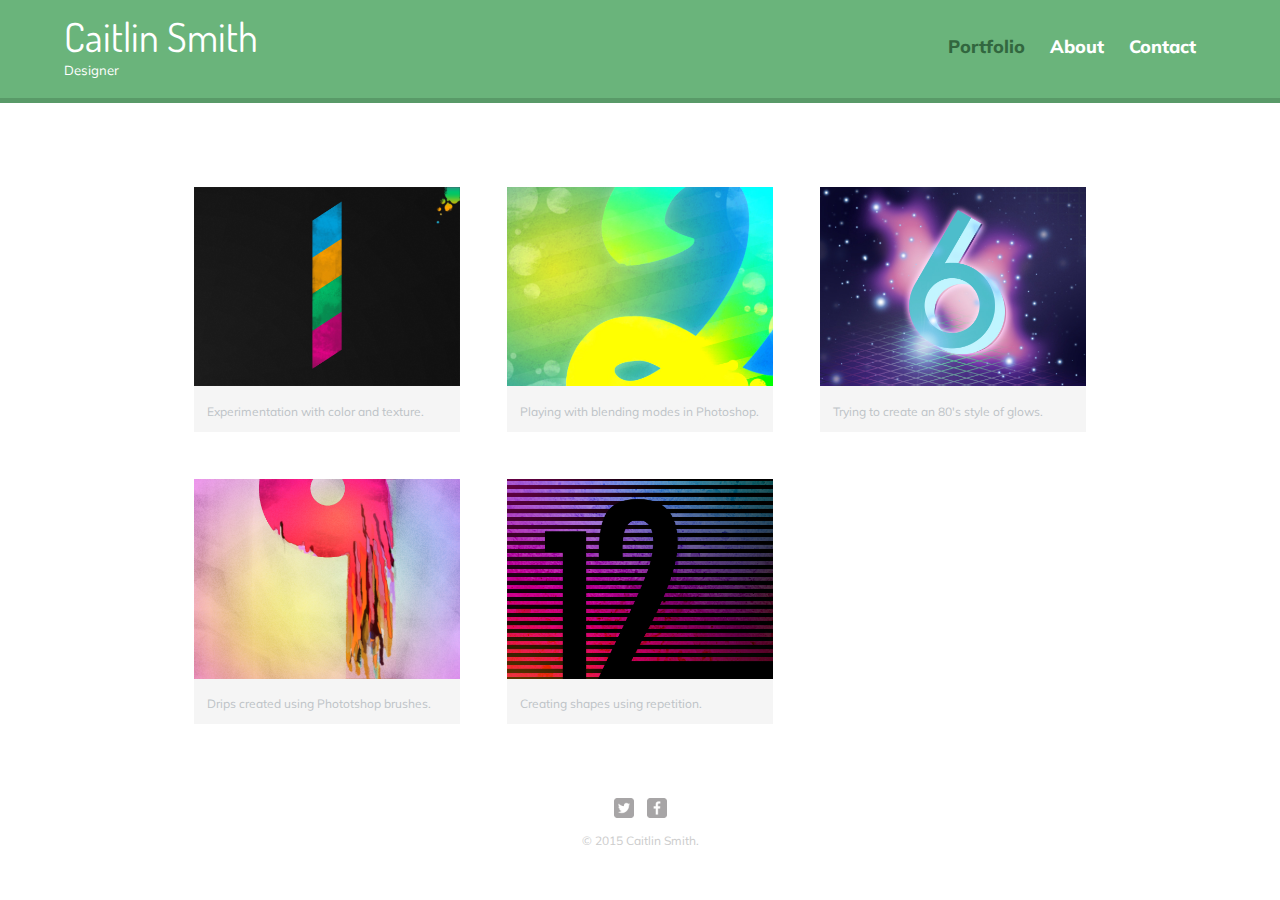
<file: index.html>
<!DOCTYPE html>
<html>
  <head>
    <meta charset="utf-8">
    <title>Caitlin Smith | Designer</title>
    <link rel="stylesheet" href="css/normalize.css">
    <link href='http://fonts.googleapis.com/css?family=Dosis:400,700|Muli:400,400italic' rel='stylesheet' type='text/css'>
    <link rel="stylesheet" href="css/main.css">
    <link rel="stylesheet" href="css/responsive.css">
    <meta name="viewport" content="width=device-width, initial-scale=1.0">
  </head>
  <body>
    <header>
      <a href="index.html" id="logo">
        <h1>Caitlin Smith</h1>
        <h2>Designer</h2>
      </a>
      <nav>
        <ul>
          <li><a href="index.html" class="selected">Portfolio</a></li>
          <li><a href="about.html">About</a></li>
          <li><a href="contact.html">Contact</a></li>
        </ul>
      </nav>
    </header>
    <div id="wrapper">
      <section>
        <ul id="gallery">
          <li>
            <a href="img/numbers-01.jpg">
              <img src="img/numbers-01.jpg" alt="">
              <p>Experimentation with color and texture.</p>
            </a>
          </li>
          <li>
            <a href="img/numbers-02.jpg">
              <img src="img/numbers-02.jpg" alt="">
              <p>Playing with blending modes in Photoshop.</p>
            </a>
          </li>
          <li>
            <a href="img/numbers-06.jpg">
              <img src="img/numbers-06.jpg" alt="">
              <p>Trying to create an 80's style of glows.</p>
            </a>
          </li>
          <li>
            <a href="img/numbers-09.jpg">
              <img src="img/numbers-09.jpg" alt="">
              <p>Drips created using Phototshop brushes.</p>
            </a>
          </li>
          <li>
            <a href="img/numbers-12.jpg">
              <img src="img/numbers-12.jpg" alt="">
              <p>Creating shapes using repetition.</p>
            </a>
          </li>
        </ul>
      </section>
      <footer>
        <a href="http://twitter.com/caitlinbsc"><img src="img/twitter-wrap.png" alt="Twitter Logo" class="social-icon"></a>
        <a href="http://facebook.com/caitlin.smith.790256"><img src="img/facebook-wrap.png" alt="Facebook Logo" class="social-icon"></a>
        <p>&copy; 2015 Caitlin Smith.</p>
      </footer>
    </div>
  </body>
</html>
</file>
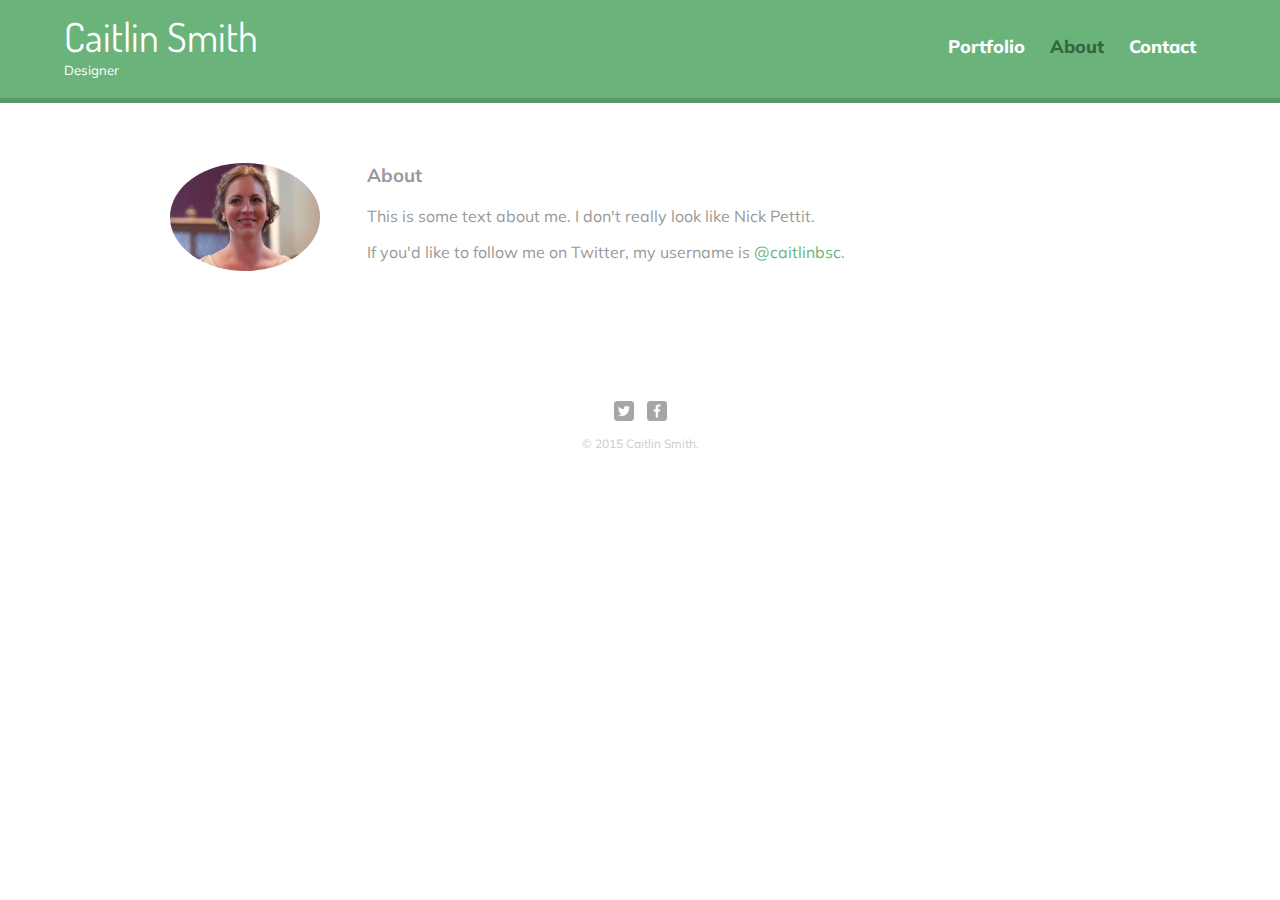
<file: about.html>
<!DOCTYPE html>
<html>
  <head>
    <meta charset="utf-8">
    <title>Caitlin Smith | Designer</title>
    <link rel="stylesheet" href="css/normalize.css">
    <link href='http://fonts.googleapis.com/css?family=Dosis:400,700|Muli:400,400italic' rel='stylesheet' type='text/css'>
    <link rel="stylesheet" href="css/main.css">
    <link rel="stylesheet" href="css/responsive.css">
    <meta name="viewport" content="width=device-width, initial-scale=1.0">
  </head>
  <body>
    <header>
      <a href="index.html" id="logo">
        <h1>Caitlin Smith</h1>
        <h2>Designer</h2>
      </a>
      <nav>
        <ul>
          <li><a href="index.html">Portfolio</a></li>
          <li><a href="about.html" class="selected">About</a></li>
          <li><a href="contact.html">Contact</a></li>
        </ul>
      </nav>
    </header>
    <div id="wrapper">
      <section>
        <img src="img/nick.jpg" alt="Photograh of Nick Pettit" class="profile-photo">
        <h3>About</h3>
        <p>This is some text about me.  I don't really look like Nick Pettit.</p>
        <p>If you'd like to follow me on Twitter, my username is <a href="http://twitter.com/caitlinbsc">@caitlinbsc</a>.</p>
      </section>
      <footer>
        <a href="http://twitter.com/caitlinbsc"><img src="img/twitter-wrap.png" alt="Twitter Logo" class="social-icon"></a>
        <a href="http://facebook.com/caitlin.smith.790256"><img src="img/facebook-wrap.png" alt="Facebook Logo" class="social-icon"></a>
        <p>&copy; 2015 Caitlin Smith.</p>
      </footer>
    </div>
  </body>
</html>
</file>
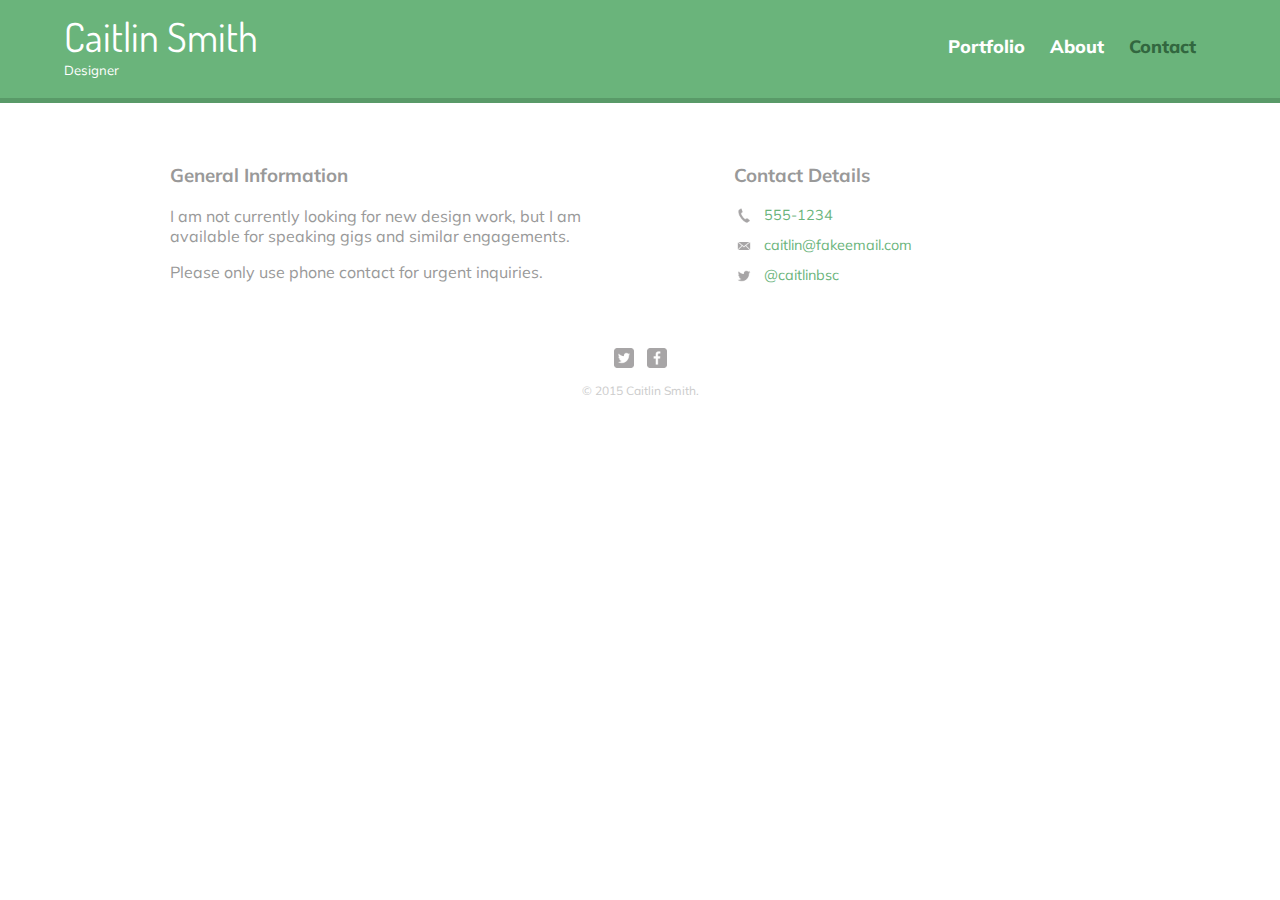
<file: contact.html>
<!DOCTYPE html>
<html>
  <head>
    <meta charset="utf-8">
    <title>Caitlin Smith | Designer</title>
    <link rel="stylesheet" href="css/normalize.css">
    <link href='http://fonts.googleapis.com/css?family=Dosis:400,700|Muli:400,400italic' rel='stylesheet' type='text/css'>
    <link rel="stylesheet" href="css/main.css">
    <link rel="stylesheet" href="css/responsive.css">
    <meta name="viewport" content="width=device-width, initial-scale=1.0">
  </head>
  <body>
    <header>
      <a href="index.html" id="logo">
        <h1>Caitlin Smith</h1>
        <h2>Designer</h2>
      </a>
      <nav>
        <ul>
          <li><a href="index.html">Portfolio</a></li>
          <li><a href="about.html">About</a></li>
          <li><a href="contact.html" class="selected">Contact</a></li>
        </ul>
      </nav>
    </header>
    <div id="wrapper">
      <section id="primary">
        <h3>General Information</h3>
        <p>I am not currently looking for new design work, but I am available for speaking gigs and similar engagements.</p>
        <p>Please only use phone contact for urgent inquiries.</p>
      </section>
      <section id="secondary">
        <h3>Contact Details</h3>
        <ul class="contact-info">
          <li class="phone"><a href="tel:555-1234">555-1234</a></li>
          <li class="mail"><a href="mailto:caitlin@fakeemail.com">caitlin@fakeemail.com</a></li>
          <li class="twitter"><a href="http://twitter.com/intent/tweet? screen_name=@caitlinbsc">@caitlinbsc</a></li>
        </ul>
      </section>
      <footer>
        <a href="http://twitter.com/caitlinbsc"><img src="img/twitter-wrap.png" alt="Twitter Logo" class="social-icon"></a>
        <a href="http://facebook.com/caitlin.smith.790256"><img src="img/facebook-wrap.png" alt="Facebook Logo" class="social-icon"></a>
        <p>&copy; 2015 Caitlin Smith.</p>
      </footer>
    </div>
  </body>
</html>
</file>
<file: css/main.css>
/************
GENERAL
*************/

body {
  font-family: 'Muli', sans-serif;
}

#wrapper {
  max-width: 940px;
  margin: 0 auto;
  padding: 0 5%;
}

a {
  text-decoration: none;
}

img {
  max-width: 100%;
}

h3 {
  margin: 0 0 1em 0;
}

/************
HEADING
*************/

header {
  float: left;
  margin: 0 0 30px 0;
  padding: 5px 0 0 0;
  width: 100%;
}

#logo {
  text-align: center;
  margin: 0;
}

h1 {
  font-family: 'Dosis', sans-serif; 
  margin: 15px 0;
  font-size: 1.75em;
  font-weight: normal;
  line-height: 0.8em;
}

h2 {
  font-size: 0.75em;
  margin: -5px 0 0;
  font-weight: normal;
}



/************
NAVIGATION
*************/

nav {
  text-align: center;
  padding: 10px 0;
  margin: 20px 0 0;
}

nav ul {
  list-style: none;
  margin: 0 10px;
  padding: 0; 
}

nav li {
  display: inline-block;
}

nav a {
  font-weight: 800;
  padding: 15px 10px;
}



/************
FOOTER
*************/

footer {
  font-size: 0.75em;
  text-align: center;
  clear: both;
  padding-top: 50px;
  color: #ccc;
}

.social-icon {
  width: 20px;
  height: 20px;
  margin: 0 5px;
}



/************
PAGE: PORTFOLIO
*************/

#gallery {
  margin: 0;
  padding: 0;
  list-style: none;
}

#gallery li {
  float: left;
  width: 45%;
  margin: 2.5%;
  background-color: #f5f5f5;
  color: #bdc3c7
}

#gallery li a p {
  margin: 0;
  padding: 5%;
  font-size: 0.75em;
  color: #bdc3c7;
}



/************
PAGE: ABOUT
*************/

.profile-photo {
  display: block;
  max-width: 150px;
  margin: 0 auto 30px;
  border-radius: 100%;
}



/************
PAGE: CONTACT
*************/

.contact-info {
  list-style: none;
  padding: 0;
  margin: 0;
  font-size: 0.9em;
}

.contact-info a {
  display: block;
  min-height: 20px;
  background-repeat: no-repeat;
  background-size: 20px 20px;
  padding: 0 0 0 30px;
  margin: 0 0 10px;
}

.contact-info li.phone a {
  background-image: url('../img/phone.png');
}

.contact-info li.mail a {
  background-image: url('../img/mail.png');
}

.contact-info li.twitter a {
  background-image: url('../img/twitter.png');
}



/************
COLORS
*************/

/* site body */
body {
  background-color: #fff; 
  color: #999;
}

/* green header */
header {
  background: #6ab47b;
  border-color: #599a68;
}

/* nav background on mobile */
nav {
  background: #599a68;
}

/* logo text */
h1, h2 {
  color: #fff;
}

/* links */
a {
  color: #6ab47b;
}

/* nav link */
nav a, nav a:visited {
  color: #fff;
}

/* selected nav link */
nav a.selected, nav a:hover {
  color: #32673f;
}
</file>
<file: css/responsive.css>
@media screen and (min-width: 480px) {
    
  /************
  TWO COLUMN LAYOUT
  *************/
  
  #primary {
    width:  50%;
    float: left;
  }
  
  #secondary {
    width: 40%;
    float: right;
  }
   
  /************
  PAGE: PORTFOLIO
  *************/
  
  #gallery li {
    width: 28.3333%;
  }
  
  #gallery li:nth-child(4n) {
    clear: left;
  }

  /************
  PAGE: ABOUT
  *************/
  
  .profile-photo {
    float: left;
    margin: 0 5% 80px 0;
  }
  
}

@media screen and (min-width: 660px) {

  /************
  HEADER
  *************/
  
  nav {
    background: none;
    float: right;
    font-size: 1.125em;
    margin-right: 5%;
    text-align: right;
    width: 45%;
  }    
  
  #logo {
    float: left;
    margin-left: 5%;
    text-align: left;
    width: 45%;
  }
  
  h1 {
    font-size: 2.5em;
  }
  
  h2 {
    font-size: 0.825em;
    margin-bottom: 20px;
  }
  
  header {
    border-bottom: 5px solid #599a68;
    margin-bottom: 60px;
  }
  
}
</file>
